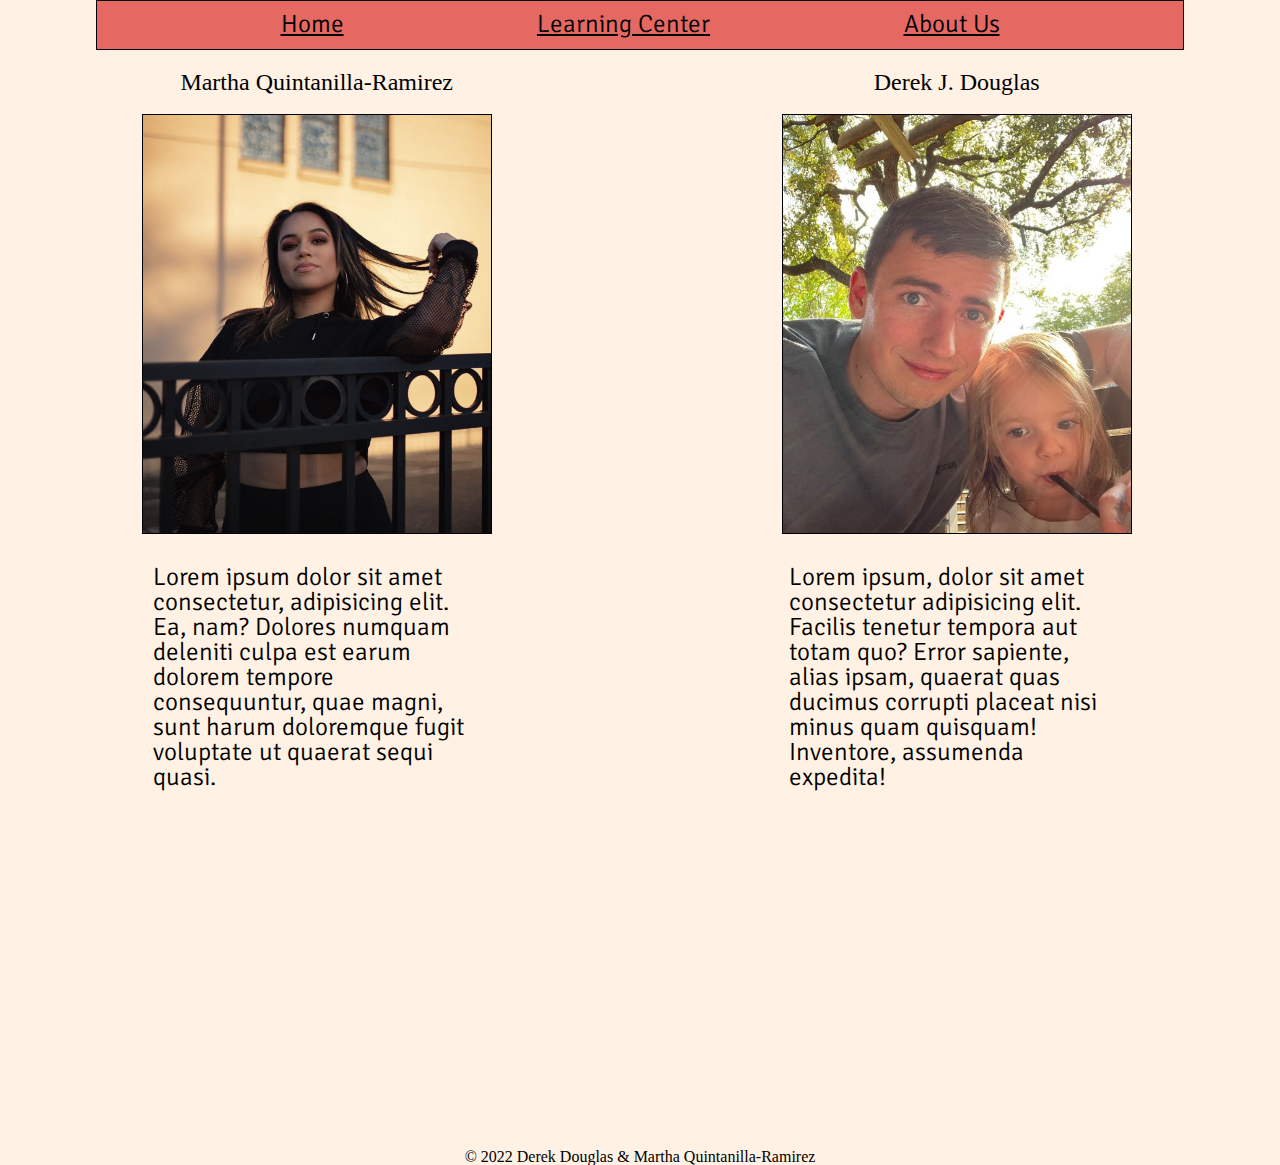
<file: about-us.html>
<!DOCTYPE html>
<html lang="en">

<head>
  <meta charset="utf-8">
  <link rel="stylesheet" href="reset.css">
  <link rel="stylesheet" href="altStyle.css">
  <link rel="preconnect" href="https://fonts.googleapis.com">
  <link rel="preconnect" href="https://fonts.gstatic.com" crossorigin>
  <link href="https://fonts.googleapis.com/css2?family=Cabin+Sketch:wght@700&family=Megrim&family=Signika:wght@300;400&display=swap" rel="stylesheet">
  <title>About Us</title>
</head>

<body>
  <header class="grid-items">
    <ul class="nav1">
      <li><a href="index.html">Home</a></li>
      <li><a href="learningCenter.html">Learning Center</a></li>
      <li><a href="about-us.html">About Us</a></li>
    </ul>
  </header>
  <main class="abtmain">
    <div class="aboutUs">
      <h4>Martha Quintanilla-Ramirez</h4>
      <img class="pics"src="img/martha.jpeg" alt="martha">

      <p>Lorem ipsum dolor sit amet consectetur, adipisicing elit. Ea, nam? Dolores numquam deleniti culpa est earum dolorem tempore consequuntur, quae magni, sunt harum doloremque fugit voluptate ut quaerat sequi quasi.</p>
    </div>
    <div class="aboutUs">
      <h4>Derek J. Douglas</h4>
      <img class="pics"src="img/derek-n-jeriberi.jpg" alt="derek">
      <p>Lorem ipsum, dolor sit amet consectetur adipisicing elit. Facilis tenetur tempora aut totam quo? Error sapiente, alias ipsam, quaerat quas ducimus corrupti placeat nisi minus quam quisquam! Inventore, assumenda expedita!</p>
    </div>
  </main>
  <footer>
    &copy; 2022 Derek Douglas & Martha Quintanilla-Ramirez
  </footer>
</body>
</file>
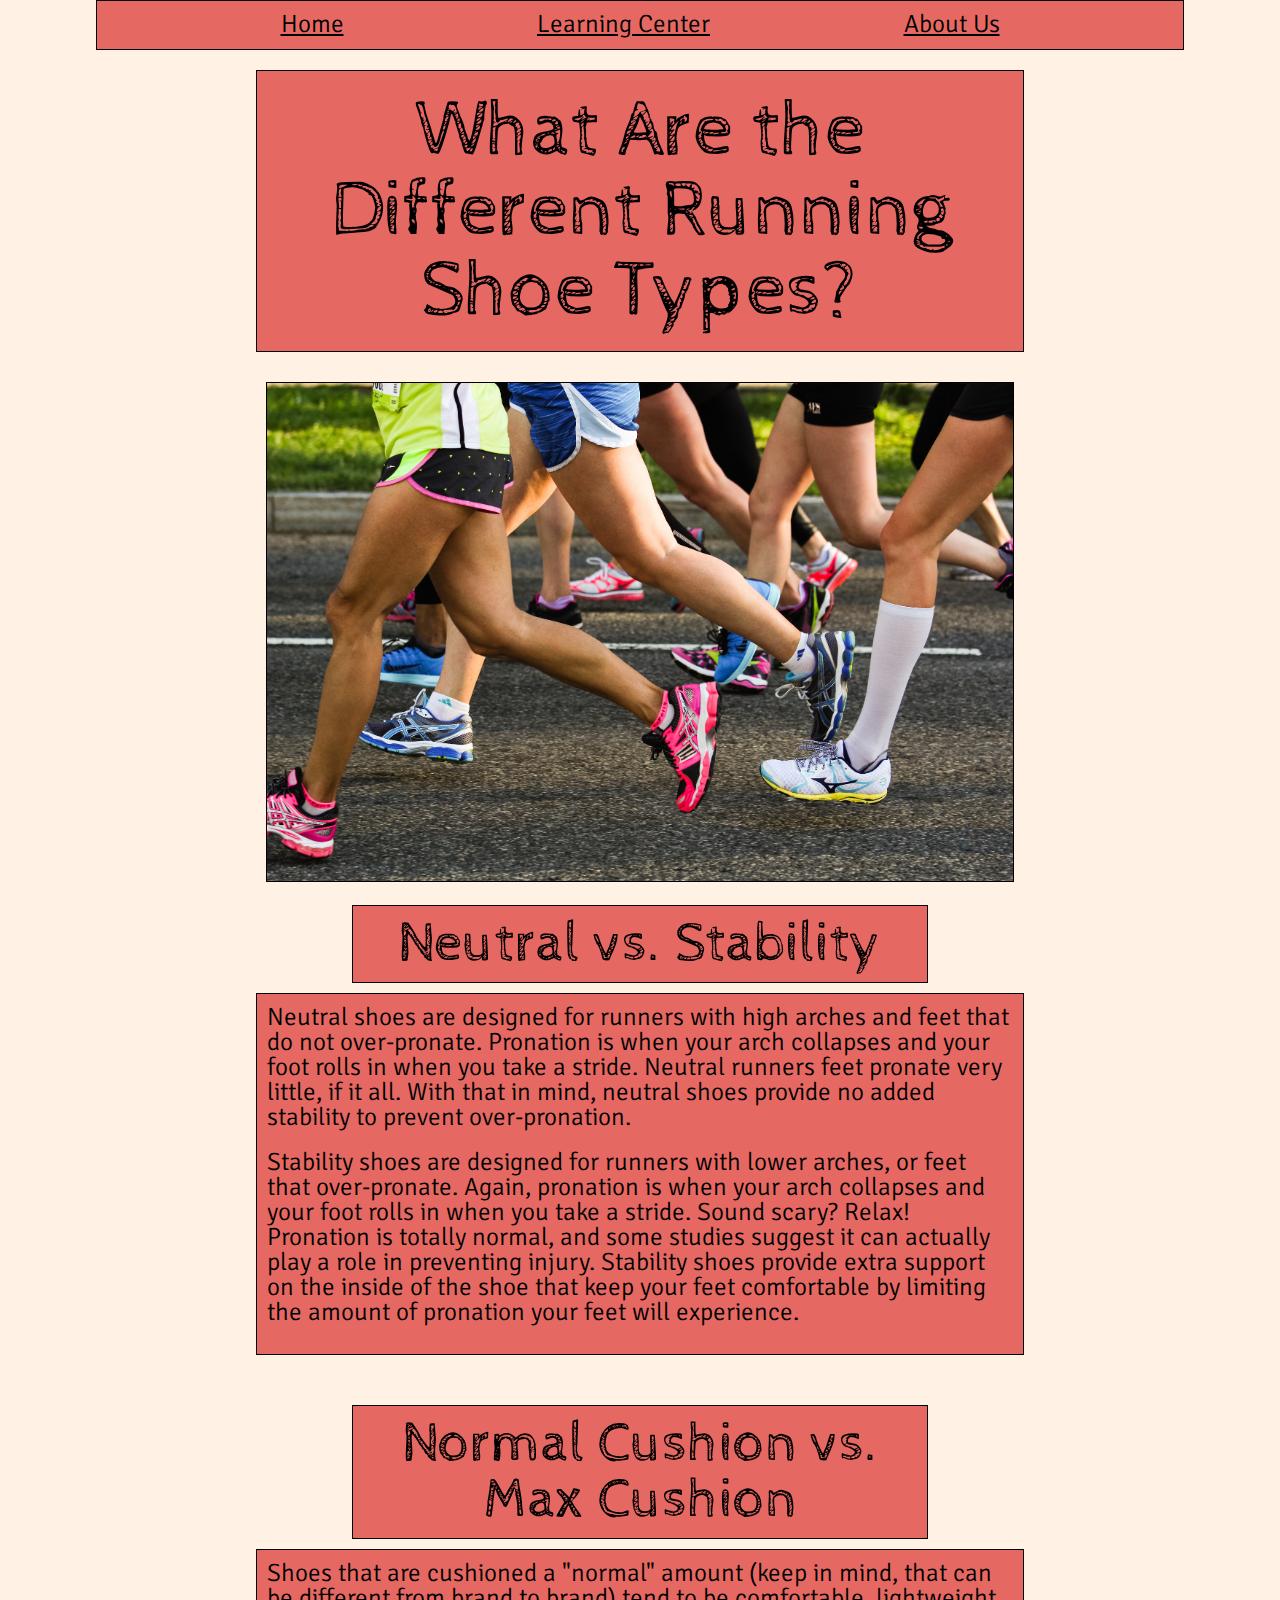
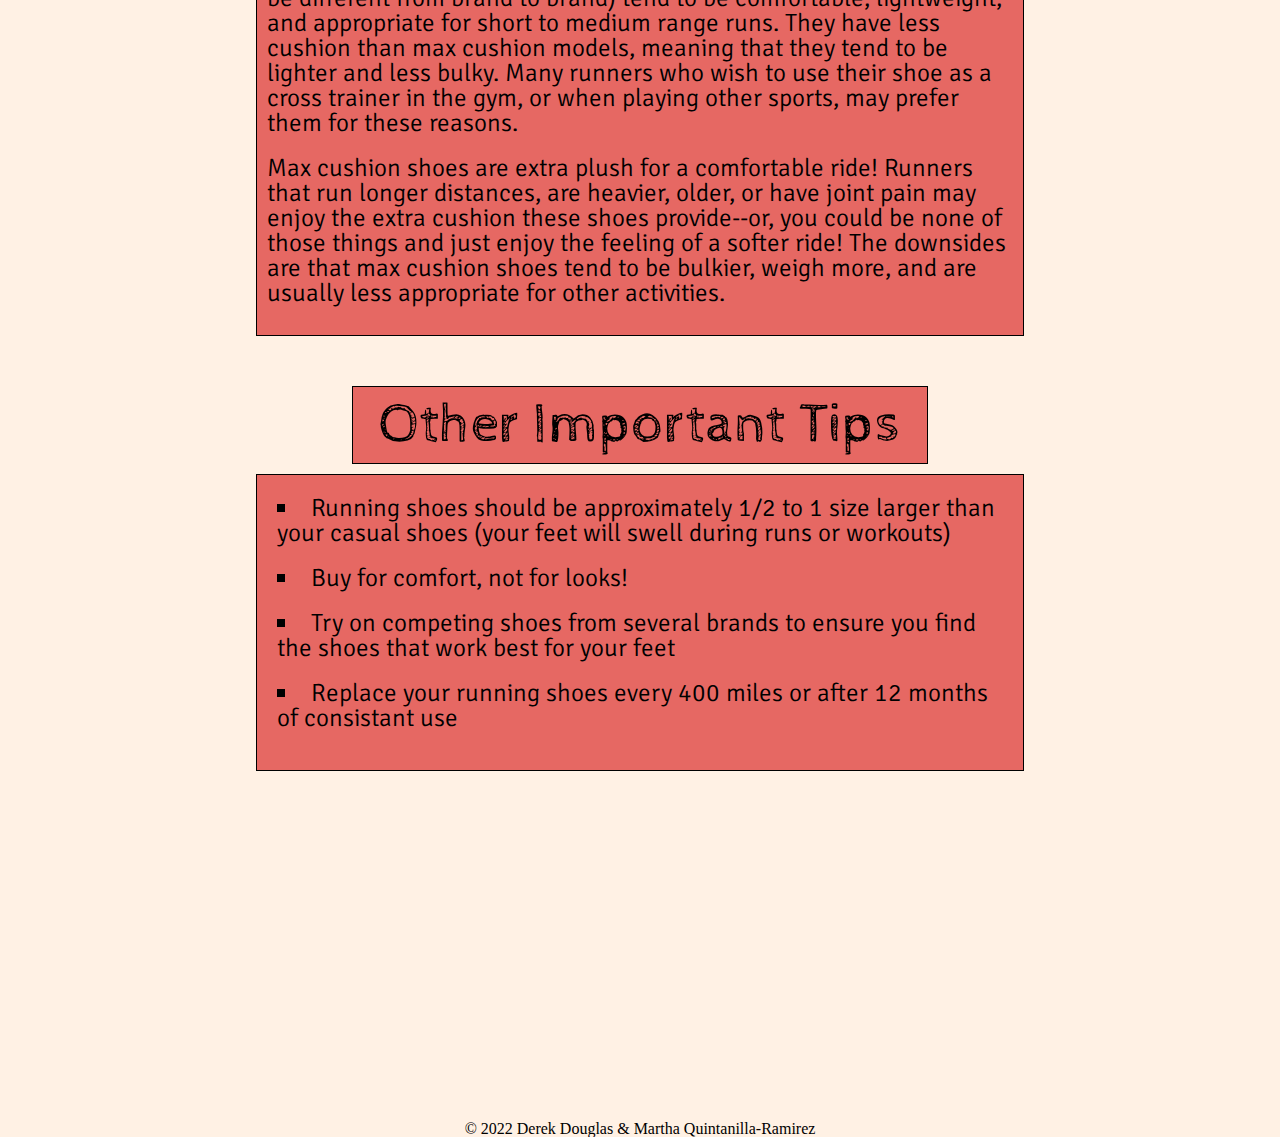
<file: learningCenter.html>
<!DOCTYPE html>
<html lang="en">

<head>
  <meta charset="utf-8">
  <link rel="stylesheet" href="reset.css">
  <link rel="stylesheet" href="altStyle.css">
  <link rel="preconnect" href="https://fonts.googleapis.com">
  <link rel="preconnect" href="https://fonts.gstatic.com" crossorigin>
  <link href="https://fonts.googleapis.com/css2?family=Cabin+Sketch:wght@700&family=Megrim&family=Signika:wght@300;400&display=swap" rel="stylesheet">
  <title>Running Shoe Learning Center</title>
</head>

<body>
  <header class="grid-items">
    <ul class="nav1">
      <li><a href="index.html">Home</a></li>
      <li><a href="learningCenter.html">Learning Center</a></li>
      <li><a href="about-us.html">About Us</a></li>

    </ul>
  </header>
      <main>
        <div class="heroImg">
        <h1>What Are the Different Running Shoe Types?</h1>
       <img src="img/runningpic.jpeg" alt="running"
        height="500">
      </div>
      <h2>Neutral vs. Stability</h2>
        <div class="div1">
          <p>Neutral shoes are designed for runners with high arches and feet that do not over-pronate. Pronation is
            when your arch collapses and your foot rolls in when you take a stride. Neutral runners feet pronate very
            little, if it all. With that in mind, neutral shoes provide no added stability to prevent over-pronation.
          </p>
          <p>Stability shoes are designed for runners with lower arches, or feet that over-pronate. Again, pronation is
            when your arch collapses and your foot rolls in when you take a stride. Sound scary? Relax! Pronation is
            totally normal, and some studies suggest it can actually play a role in preventing injury. Stability shoes
            provide extra support on the inside of the shoe that keep your feet comfortable by limiting the amount of
            pronation your feet will experience.</p>
        </div>
        <h2>Normal Cushion vs. Max Cushion</h2>
        <div class="div2">
          <p>Shoes that are cushioned a "normal" amount (keep in mind, that can be different from brand to brand) tend
            to be comfortable, lightweight, and appropriate for short to medium range runs. They have less cushion than
            max cushion models, meaning that they tend to be lighter and less bulky. Many runners who wish to use their
            shoe as a cross trainer in the gym, or when playing other sports, may prefer them for these reasons.</p>
          <p>Max cushion shoes are extra plush for a comfortable ride! Runners that run longer distances, are heavier,
            older, or have joint pain may enjoy the extra cushion these shoes provide--or, you could be none of those
            things and just enjoy the feeling of a softer ride! The downsides are that max cushion shoes tend to be
            bulkier, weigh more, and are usually less appropriate for other activities.</p>
        </div>
        <h2>Other Important Tips</h2>
        <div class="div3">
          <ul class="list">
            <li>Running shoes should be approximately 1/2 to 1 size larger than your casual shoes (your feet will swell
              during runs or workouts)</li>
            <li>Buy for comfort, not for looks!</li>
            <li>Try on competing shoes from several brands to ensure you find the shoes that work best for your feet
            </li>
            <li>Replace your running shoes every 400 miles or after 12 months of consistant use</li>
          </ul>
        </div>


      </main>


      <footer>
        &copy; 2022 Derek Douglas & Martha Quintanilla-Ramirez
      </footer>
</body>

</html>
</file>
<file: altStyle.css>
* {
  box-sizing: border-box;
  margin: 0px;
  margin-top: 0px;
  font-family: Cambria, Cochin, Georgia, Times, 'Times New Roman', serif;
}

body {

  background-color: #fff1e4;
  background-attachment: fixed;
  background-position: center;
  height: 600px;
  background-position: center;
  background-size: cover;
  background-repeat: no-repeat;
}
.abtmain{
  display: flex;

}
.abtmain > div{
  display:flex;
  flex-direction: column;
  /* margin: auto; */
}
.pics{
  height: 420px;
  width: 350px;
  margin:auto;
  margin-bottom: 20px;
  text-align: center;
}


.nav1 {
  background-color: #E66863;
  text-align: center;
  font-family: 'Megrim', cursive;
  font-size: 150%;
  display: flex;
  justify-content: space-evenly;
  height: 50px;
  margin: 0px auto 20px auto;
  width: 85%;
  border: black solid 1px;
}

a {
  font-family: 'Signika', sans-serif;
  color: black;
}

h1 {
  font-family: 'Cabin Sketch', cursive;
  margin: 20px auto 30px auto;
  padding: 20px;
  text-align: center;
  font-size: 500%;
  background-color: #E66863;
  width: 60%;
  border: black solid 1px;
}

.heroImg {
  text-align: center;
}

img{
  border: black solid 1px;
}

h2 {
  font-family: 'Cabin Sketch', cursive;
  font-size: larger;
  text-align: center;
  font-size: 350%;
  margin: 20px auto 10px auto;
  padding: 10px;
  background-color: #E66863;
  width: 45%;
  border: black solid 1px;
}

h4{
  text-align: center;
  font-size: x-large;
  /* text-decoration: underline; */
  margin-bottom: 20px;
}

.div1 {
  margin: 0px auto 50px auto;
  background-color: #E66863;
  width: 60%;
  padding-bottom: 20px;
  font-size: large;
  border: black solid 1px;
}


.div2 {
  margin: 0px auto 50px auto;
  background-color: #E66863;
  width: 60%;
  padding-bottom: 20px;
  font-size: large;
  border: black solid 1px;
}

.div3 {
  margin: 0px auto 50px auto;
  background-color: #E66863;
  width: 60%;
  padding-bottom: 20px;
  font-size: large;
  border: black solid 1px;
}

p {
  color: black;
  padding: 10px;
  font-family: 'Megrim', cursive;
  font-family: 'Signika', sans-serif;
  font-size: 25px;
  font-weight: lighter;
}

.list {
  list-style-type: square;
  list-style-position: inside;
  margin: 10px;
  font-size: large;
}
li{
  padding: 10px;
  font-family: 'Megrim', cursive;
  font-family: 'Signika', sans-serif;
  font-size: 25px;
  font-weight: lighter;
}

footer{
  color:black;
  margin-top: 350px;
  display: flex;
  justify-content: center;
}

.aboutUs > p{
  width: 55%;
  margin: auto;
  /* text-align: center; */

}
</file>
